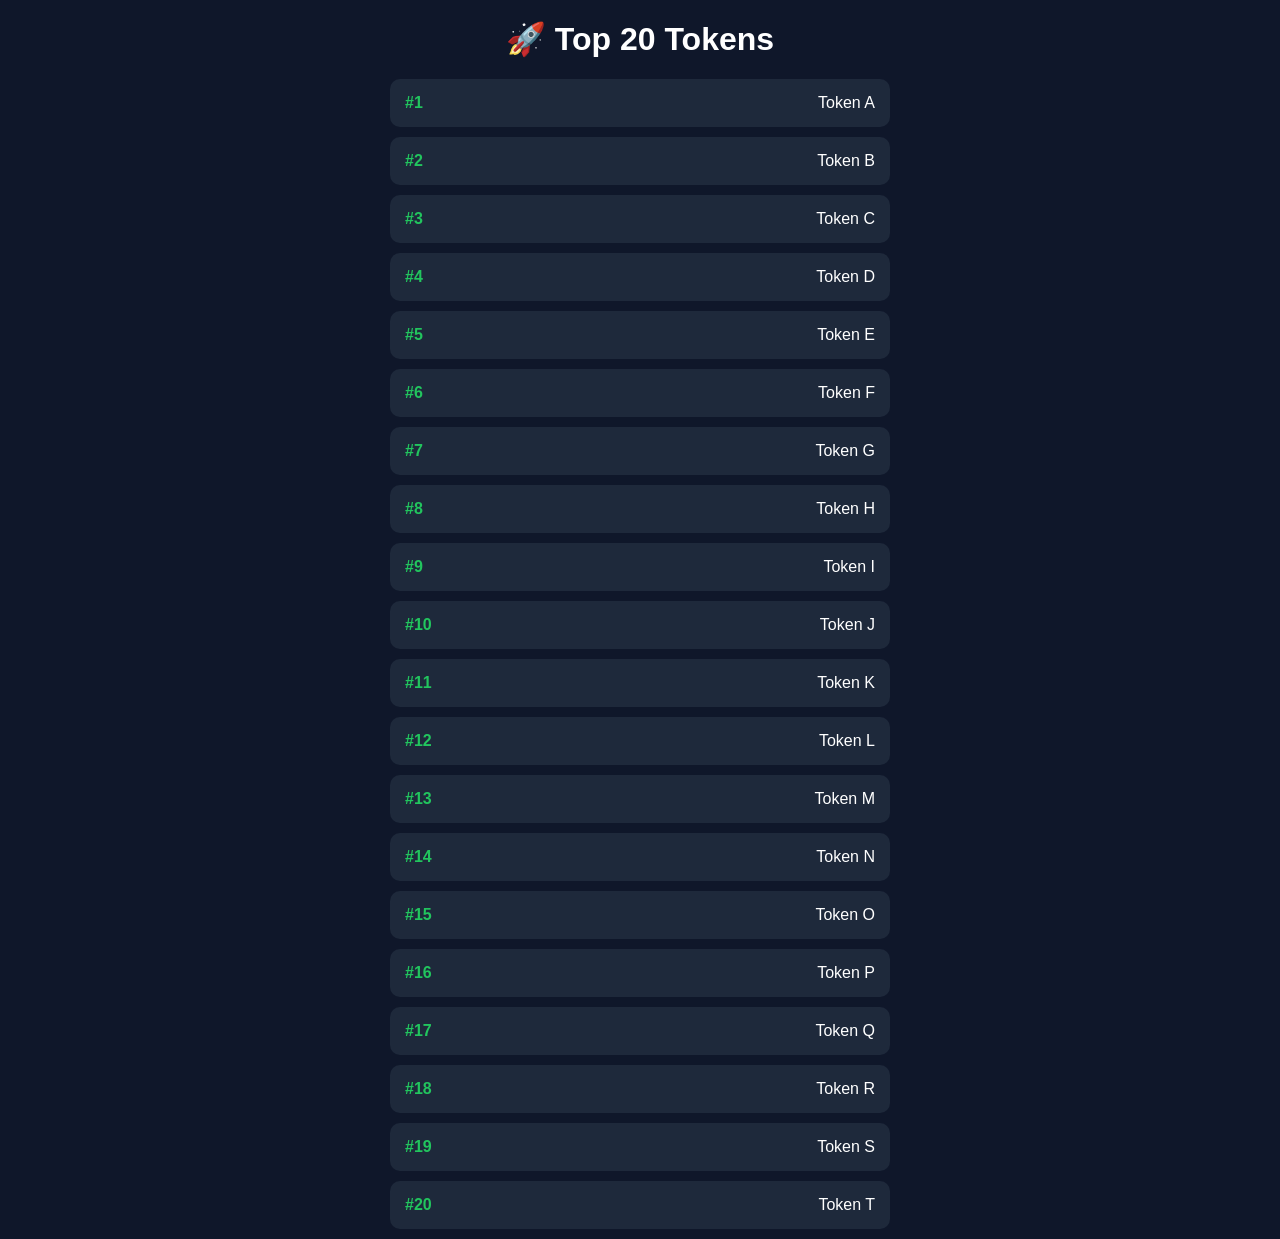
<file: index.html>
<!DOCTYPE html>
<html lang="en">
<head>
  <meta charset="UTF-8">
  <title>Top Tokens</title>
  <style>
    body {
      font-family: Arial;
      background: #0f172a;
      color: white;
      text-align: center;
    }

    h1 {
      margin-top: 20px;
    }

    .token-list {
      max-width: 500px;
      margin: auto;
      padding: 0;
    }

    .token {
      background: #1e293b;
      margin: 10px 0;
      padding: 15px;
      border-radius: 10px;
      display: flex;
      justify-content: space-between;
    }

    .rank {
      font-weight: bold;
      color: #22c55e;
    }
  </style>
</head>
<body>

<h1>🚀 Top 20 Tokens</h1>

<div class="token-list">

  <!-- Tokens 1 to 20 -->
  <div class="token"><span class="rank">#1</span> <span>Token A</span></div>
  <div class="token"><span class="rank">#2</span> <span>Token B</span></div>
  <div class="token"><span class="rank">#3</span> <span>Token C</span></div>
  <div class="token"><span class="rank">#4</span> <span>Token D</span></div>
  <div class="token"><span class="rank">#5</span> <span>Token E</span></div>
  <div class="token"><span class="rank">#6</span> <span>Token F</span></div>
  <div class="token"><span class="rank">#7</span> <span>Token G</span></div>
  <div class="token"><span class="rank">#8</span> <span>Token H</span></div>
  <div class="token"><span class="rank">#9</span> <span>Token I</span></div>
  <div class="token"><span class="rank">#10</span> <span>Token J</span></div>
  <div class="token"><span class="rank">#11</span> <span>Token K</span></div>
  <div class="token"><span class="rank">#12</span> <span>Token L</span></div>
  <div class="token"><span class="rank">#13</span> <span>Token M</span></div>
  <div class="token"><span class="rank">#14</span> <span>Token N</span></div>
  <div class="token"><span class="rank">#15</span> <span>Token O</span></div>
  <div class="token"><span class="rank">#16</span> <span>Token P</span></div>
  <div class="token"><span class="rank">#17</span> <span>Token Q</span></div>
  <div class="token"><span class="rank">#18</span> <span>Token R</span></div>
  <div class="token"><span class="rank">#19</span> <span>Token S</span></div>
  <div class="token"><span class="rank">#20</span> <span>Token T</span></div>

</div>

</body>
</html>
</file>
